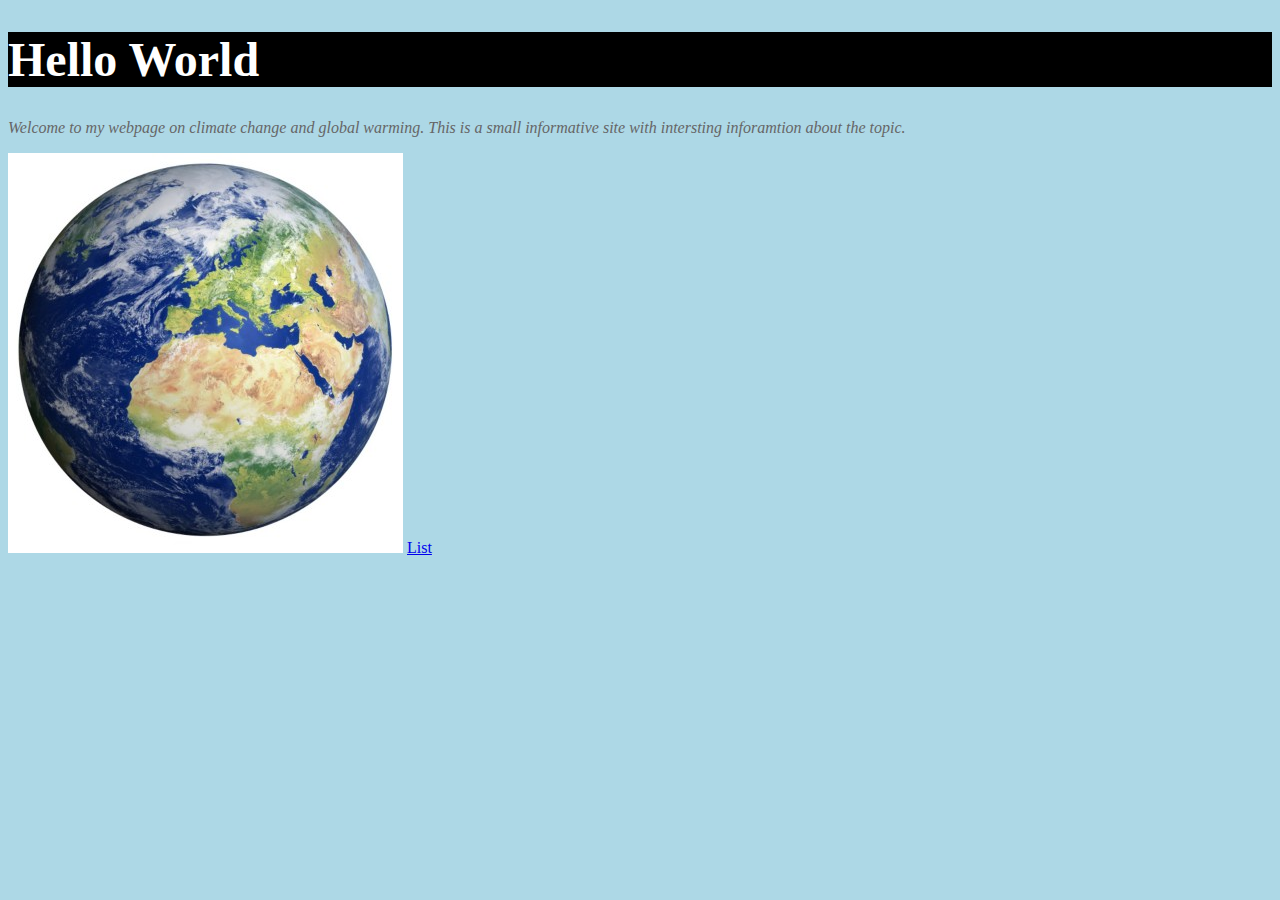
<file: index.html>
<!doctype html>
<html lang="en">
<head>
<style>
<link rel="stylesheet" href="mystyle.css">
</style>
<meta charset="utf-8">
<title>Cmpt 104</title>
<link rel="stylesheet" href="mystyle.css">
</head>
<body>
<h1>Hello World</h1>
<p class="fancy">Welcome to my webpage on climate change and global warming. This is a small informative site with intersting inforamtion about the topic.</p>
<img src="8995703_orig.jpg" alt="Globe" />
<a href="list.html">List</a>
</body>
</html>
</file>
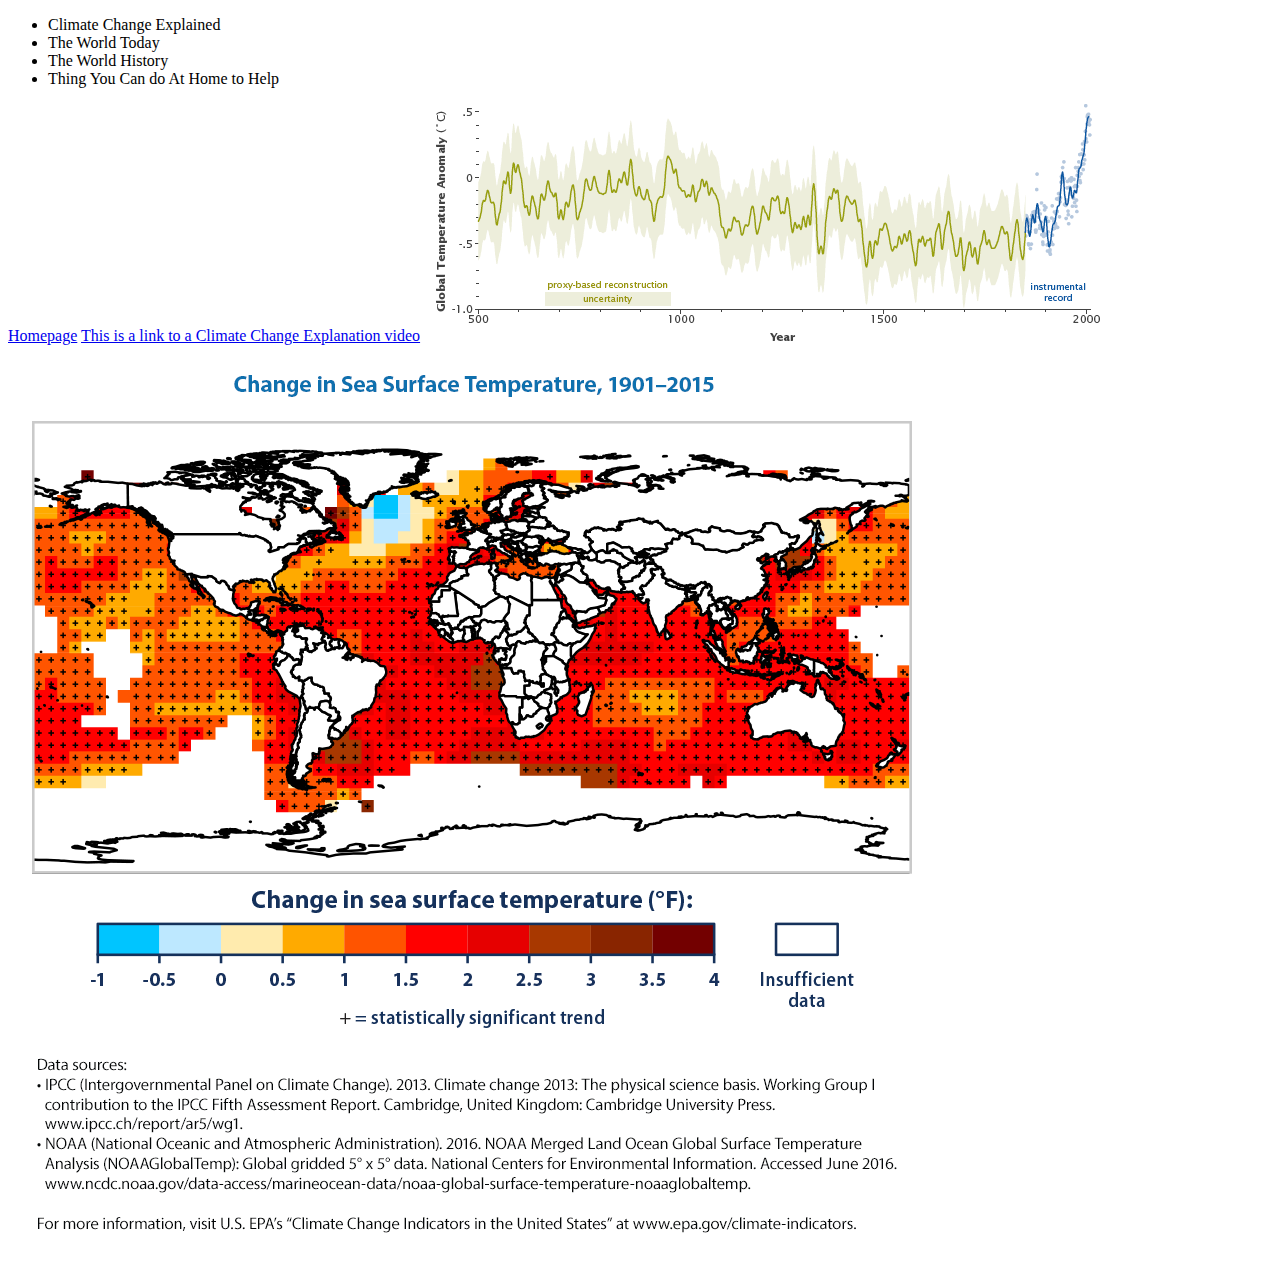
<file: list.html>
<!doctype html>
<html lang="en">
<head>
<meta charset="utf-8">
<title>Cmpt 104</title>
</head>
<body>
<ul>
<li>Climate Change Explained</li>
<li>The World Today</li>
<li>The World History</li>
<li>Thing You Can do At Home to Help</li>
</ul>
<a href="index.html">Homepage</a>
<a href="video.html">This is a link to a Climate Change Explanation video</a>
<img src="proxy-based_temperature_reconstruction.png" alt="Table of Earth's Temperature" />
<img src="sea-surface-temp-download2-2016.png" alt="Change in World Sea'sTemperature" />
</body>
</html>
</file>
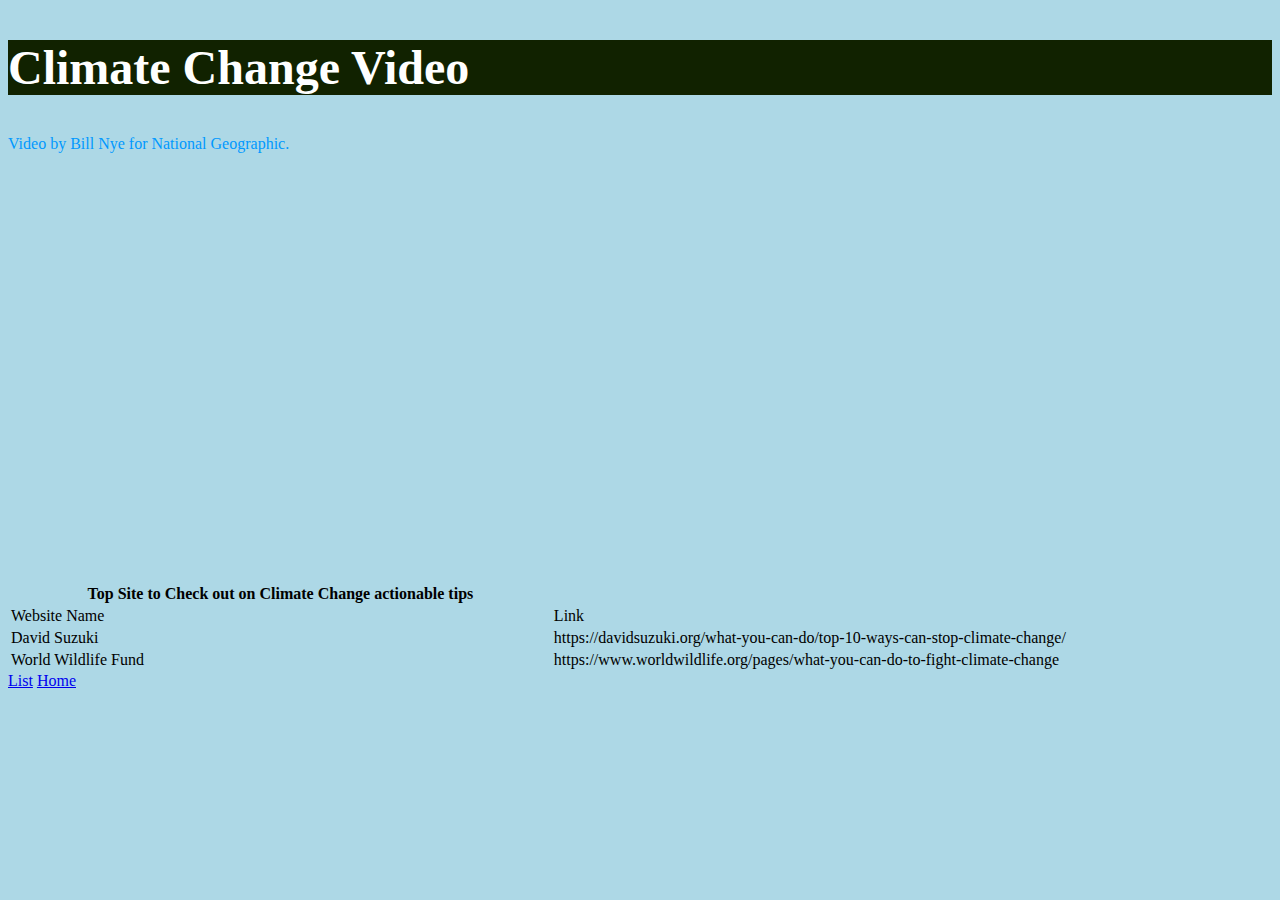
<file: video.html>
<!doctype html>
<html lang="en">
<head>
<meta charset="utf-8">
<title>Cmpt 104</title>
<link rel="stylesheet" href="mystyle.css">
</head>
<body>
<h2>Climate Change Video</h2>
<p class="colour">Video by Bill Nye for National Geographic.</p>
<iframe width="727" height="409" src="https://www.youtube.com/embed/EtW2rrLHs08" frameborder="0" allow="accelerometer; autoplay; clipboard-write; encrypted-media; gyroscope; picture-in-picture" allowfullscreen></iframe>
<table style="width:100%">
<tr>
<th>Top Site to Check out on Climate Change actionable tips</th>
</tr>
<tr>
<td>Website Name</td>
<td>Link</td>
</tr>
<tr>
<td>David Suzuki</td>
<td>https://davidsuzuki.org/what-you-can-do/top-10-ways-can-stop-climate-change/</td>
</tr>
<tr>
<td>World Wildlife Fund</td>
<td>https://www.worldwildlife.org/pages/what-you-can-do-to-fight-climate-change</td>
</tr>
</table>
<a href="list.html">List</a>
<a href="index.html">Home</a>
</body>
</html>
</file>
<file: mystyle.css>
h1{
background-color:#000;
color:#fff;
font-size:3em;
}
p.fancy{
color:#666;
font-style: oblique;
}
p.colour{
color:#0099FF;
font-family: "Comic Sans MS", "Comic Sans", cursive;
}
body{
  background-color: lightblue;
}
h2{
background-color:#120;
color:#fff;
font-size:3em;
}
</file>
